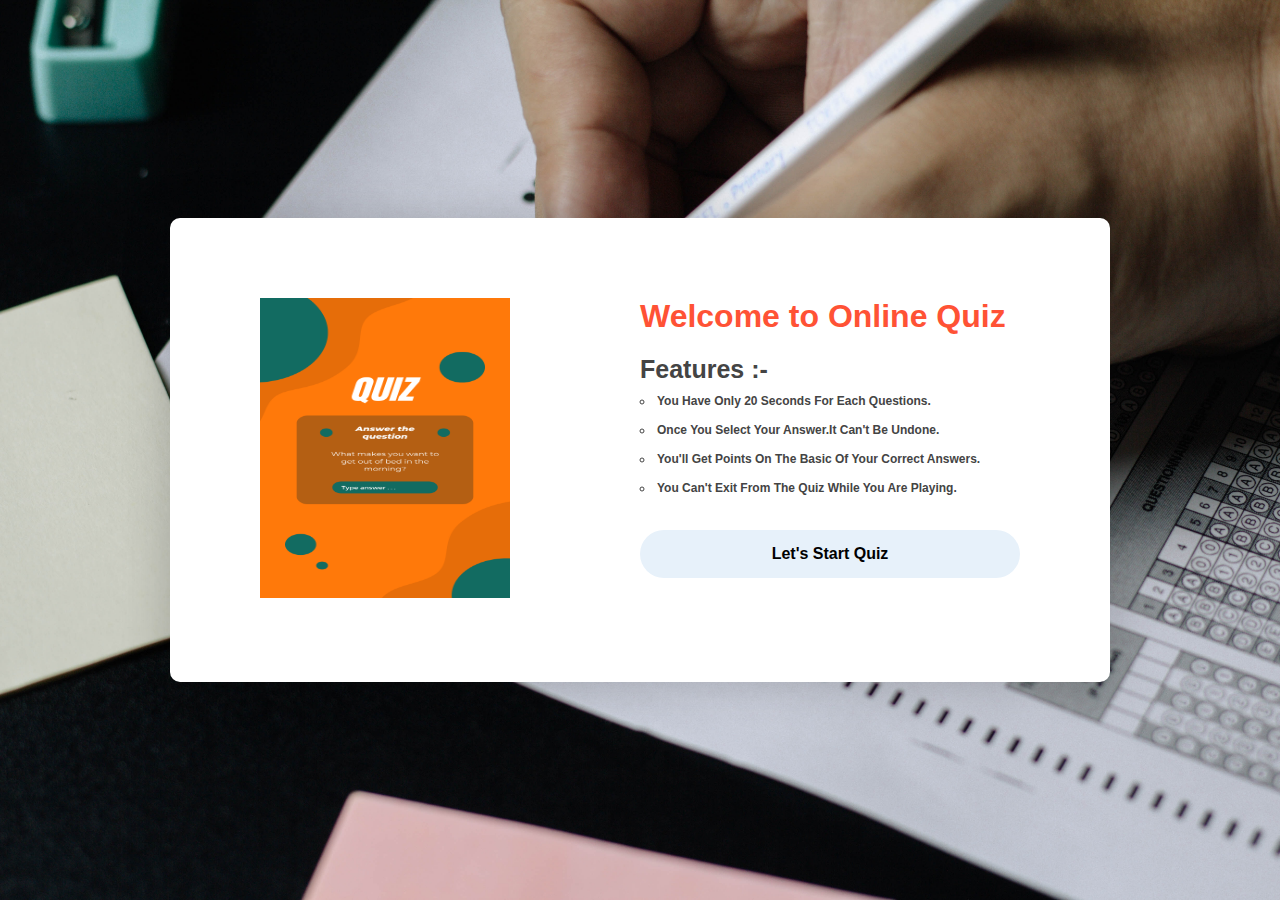
<file: index.html>
<!DOCTYPE html>
<html lang="en">
<head>
    <meta charset="UTF-8">
    <meta http-equiv="X-UA-Compatible" content="IE=edge">
    <meta name="viewport" content="width=device-width, initial-scale=1.0">
    <title>Quiz</title>
    <link rel="stylesheet" href="css/style.css">
</head>
<body>
    <div class="container">
        <div class="leftSide">
            <img src="images/quizimage.png" alt="quiz system" class="tilt">
        </div>
        <div class="rightSide">
            <h1>Welcome to Online Quiz</h1>
            <h2>Features :-</h2>
            <ul>
                <li>You Have Only 20 Seconds For Each Questions.</li>
                <li>Once You Select Your Answer.It Can't Be Undone.</li>
                <li>You'll Get Points On The Basic Of Your Correct Answers.</li>
                <li>You Can't Exit From The Quiz While You Are Playing.</li>
            </ul>
            <a href="Quiz'.html">Let's Start Quiz</a>
        </div>
    </div>
</body>
<script src="js/jquery-3.5.1.min.js"></script>
<script src="js/tilt.min.js"></script>
<script>
    $(".tilt").tilt({
        scale:1.2,
    });
</script>
</html>
</file>
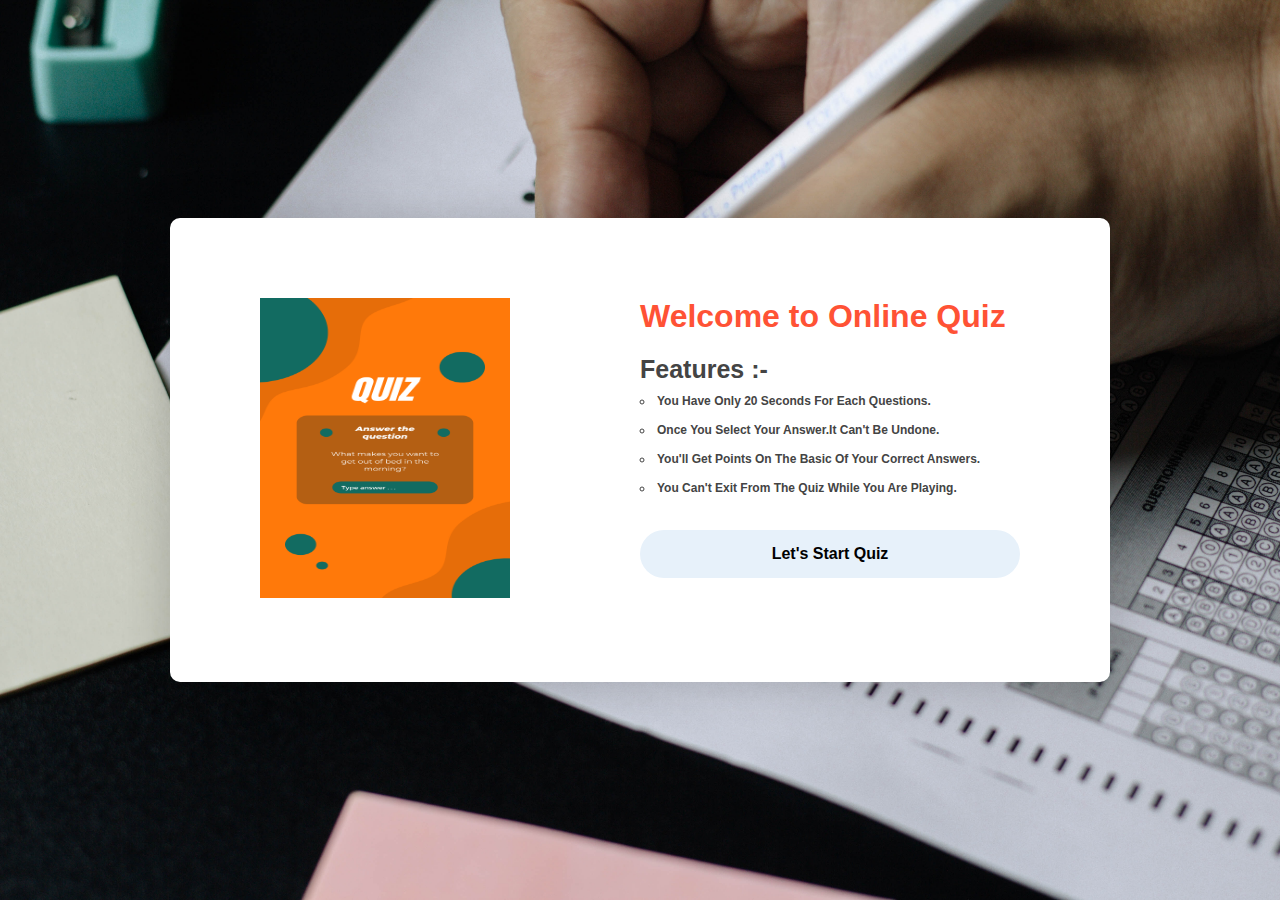
<file: index.html.html>
<!DOCTYPE html>
<html lang="en">
<head>
    <meta charset="UTF-8">
    <meta http-equiv="X-UA-Compatible" content="IE=edge">
    <meta name="viewport" content="width=device-width, initial-scale=1.0">
    <title>Quiz</title>
    <link rel="stylesheet" href="css/style.css">
</head>
<body>
    <div class="container">
        <div class="leftSide">
            <img src="images/quizimage.png" alt="quiz system" class="tilt">
        </div>
        <div class="rightSide">
            <h1>Welcome to Online Quiz</h1>
            <h2>Features :-</h2>
            <ul>
                <li>You Have Only 20 Seconds For Each Questions.</li>
                <li>Once You Select Your Answer.It Can't Be Undone.</li>
                <li>You'll Get Points On The Basic Of Your Correct Answers.</li>
                <li>You Can't Exit From The Quiz While You Are Playing.</li>
            </ul>
            <a href="Quiz'.html">Let's Start Quiz</a>
        </div>
    </div>
</body>
<script src="js/jquery-3.5.1.min.js"></script>
<script src="js/tilt.min.js"></script>
<script>
    $(".tilt").tilt({
        scale:1.2,
    });
</script>
</html>
</file>
<file: css/style.css>
@import url('https://fonts.googleapis.com/css2?family=Lato:wght@300;400;700&family=Poppins:wght@200;300;400;500;600;700&family=Roboto:wght@100;300;400;500;700;900&family=Sora:wght@400;700&display=swap');
* {
    padding: 0;
    margin: 0;
    font-family: 'Exo', sans-serif;
    box-sizing: border-box;
}

body {
    display: grid;
    place-items: center;
    background-image: url("../images/background.jpg");
    background-size: cover;
    display: flex;
    justify-content: center;
    align-items: center;
    min-height: 100vh;

}
#container {
    height: auto;
    width: auto;
}
.container{
    width: 940px;
    background-color: #fff;
    box-shadow: 0 0 50px 0 rgba(0, 0, 0, 0.2);
    min-height: 350px;
    padding: 80px 90px;
    border-radius: 10px;
    display: flex;
}
.leftSide,.rightSide{
    width: 50%;
}
.leftSide img{
   height: 300px;
   width: 250px;
}
.rightSide h1{
    color: #ff5235;
    font-size: 32px;
}
.rightSide h2{
    color: #444;
    margin: 20px auto 10px;
    font-size: 25px;
}
.rightSide ul{
    color: #444;
    font-size: 12px;
    margin-top: 5px;
    font-weight: 600;
    list-style-type: circle;
    list-style-position: inside;
}
.rightSide ul li{
    margin-top: 5px;
    padding-bottom: 10px;
}
.rightSide a{
    background-color: #e7f1fa;
    border-radius: 50px;
    color: #000;
    font-weight: 600;
    width: 100%;
    display: inline-block;
    text-align: center;
    padding: 15px 0;
    margin-top: 25px;
    text-decoration: none;
    outline: none;
}
.rightSide a:hover{
    background: #ff5235;
    color: #e7f1fa;
}
/* media query */
@media screen and (max-width:768px){
    .leftSide{
        display:none;
    }    
    .container,.box{
        width: 425px;
    }
    .rightSide{
        width: 100%;
    }
    .optionBox{
        grid-template-columns: 1fr;
    }
}

/*Start Section*/
#start {
    height: 70px;
    width: 250px;
    text-align: center;
    padding: 20px 0;
    background: #e7f1fa;
    color: #000;
    font-size: 23px;
    font-weight: 700;
    border-radius: 30px 10px;
    border: 1px solid #b0c4d8;
    cursor: pointer;
/*    display: none;*/
}

#start:hover {
    background: #ff5235;
    color: #e7f1fa;
}

/*guide Section*/
#guide,
#quiz {
    height: auto;
    width: 580px;
    padding: 20px;
    background: #e7f1fa;
    border-radius: 30px 10px;
    border: 1px solid #b0c4d8;
    display: none;
}

#guide h2 {
    font-size: 60px;
    color: #ff5235;
}

#guide h4 {
    height: 50px;
    width: 100%;
    display: flex;
    align-items: center;
    font-size: 20px;
}

#guide #button {
    height: 50px;
    width: 100%;
    display: flex;
    justify-content: flex-end;
}

#guide #button button {
    height: 50px;
    width: 120px;
    margin: 10px 25px;
    border: none;
    outline: none;
    color: #e7f1fa;
    background: #ff5235;
    border: 1px solid #b0c4d8;
    border-radius: 20px 5px;
    font-size: 18px;
    cursor: pointer;
}

#guide #button button:last-child {
    margin: 10px 0;
}

#guide #button button:hover {
    background: #e91e3a;
}

#quiz {
    /*    display: block;*/
    height: 480px;
    position: relative;
}

#quiz #quiz_header {
    height: 60px;
    width: 100%;
    background: #fafafc;
    position: absolute;
    top: 0;
    left: 0;
    display: flex;
    align-items: center;
    flex-direction: row;
    border-radius: 30px 0;
}

#quiz #quiz_header h5 {
    font-size: 28px;
    margin: 0 20px;
    color: #ff5235;
}

#quiz #quiz_header #timer {
    height: 50px;
    width: 200px;
    background: #ff5235;
    color: #e7f1fa;
    border: 1px solid #b0c4d8;
    font-size: 18px;
    border-radius: 20px 5px;
    display: flex;
    flex-direction: row;
    position: absolute;
    right: 10px;
}

#quiz #quiz_header #timer h6 {
    font-size: 22px;
    display: grid;
    place-items: center;
    color: #fff;
    margin: 0 10px;
}

#quiz #quiz_header #timer #time {
    height: 44px;
    width: 50px;
    background: #fff;
    color: #f69d9e;
    border: 1px solid #b0c4d8;
    border-radius: 15px 7px;
    margin: 2px 0 0 27px;
}

/*Quiz Questions*/
#quiz #question {
    position: absolute;
    top: 90px;
    display: flex;
    flex-direction: row;
}

#quiz #question h2 {
    font-size: 27px;
}

#quiz #question h2:first-child {
    margin: 0 10px 0 5px;
}

/*Quiz Options*/
#quiz #optionList {
    height: 400px;
    width;
    100%;
    position: absolute;
    top: 160px;
}

#quiz #optionList h4 {
    height: 50px;
    width: 535px;
    background: #ff5235;
    line-height: 50px;
    margin: 5px 0;
    border-radius: 7px;
    padding: 0 20px;
    font-size: 20px;
    color: #fff;
    overflow: hidden;
    border: 1px solid #b0c4d8;
    cursor: pointer;
}

#quiz #optionList h4:hover {
    background: #e91e3a;
}

#quiz #optionList .active {
    background: #e91e3a;
}

#quiz #optionList .disabled {
    pointer-events: none;
}

/*Answers Section*/

#quiz #answersSection {
    height: 60px;
    width: 100%;
    background: #fafafc;
    position: absolute;
    bottom: 0;
    left: 0;
    display: flex;
    align-items: center;
    flex-direction: row;
    border-radius: 30px 0;
}

#quiz #answersSection h3 {
    margin: 0px 30px;
    display: none;
}

#quiz #answersSection h3:last-child {
    height: 40px;
    width: 100px;
    display: grid;
    place-items: center;
    background: #ff5235;
    position: absolute;
    right: 0;
    color: #fff;
    border: 1px solid #b0c4d8;
    font-size: 18px;
    border-radius: 20px 5px;
    cursor: pointer;
    margin: 0 20px;
}

#quiz #answersSection h3:hover {
    background: #e91e3a;
}

#quiz #answersSection h3:first-child:hover {
    background: none;
}

/*Result Section*/
#container #result {
    height: 500px;
    width: 450px;
    padding: 20px;
    background: #e7f1fa;
    border-radius: 30px 10px;
    border: 1px solid #b0c4d8;
    overflow: hidden;
    position: relative;
        display: none;
}

#container #result i {
    font-size: 180px;
    color: #ff5235;
    position: absolute;
    top: 30px;
    left: 120px;
}

#container #result h6 {
    height: 40px;
    width: 87%;
    font-size: 25px;
    position: absolute;
    text-align: center;
    top: 235px;
}

#container #result #points {
    font-size: 30px;
    top: 275px;
}

#container #result button {
    height: 60px;
    width: 260px;
    border: none;
    outline: none;
    background: #ff5235;
    color: #e7f1fa;
    position: absolute;
    left: 105px;
    top: 335px;
    border: 1px solid #b0c4d8;
    border-radius: 20px 5px;
    font-size: 18px;
    cursor: pointer;
}

#container #result button:last-child {
    top: 405px;
}

#container #result button:hover {
    background: #e91e3a;
}
</file>
